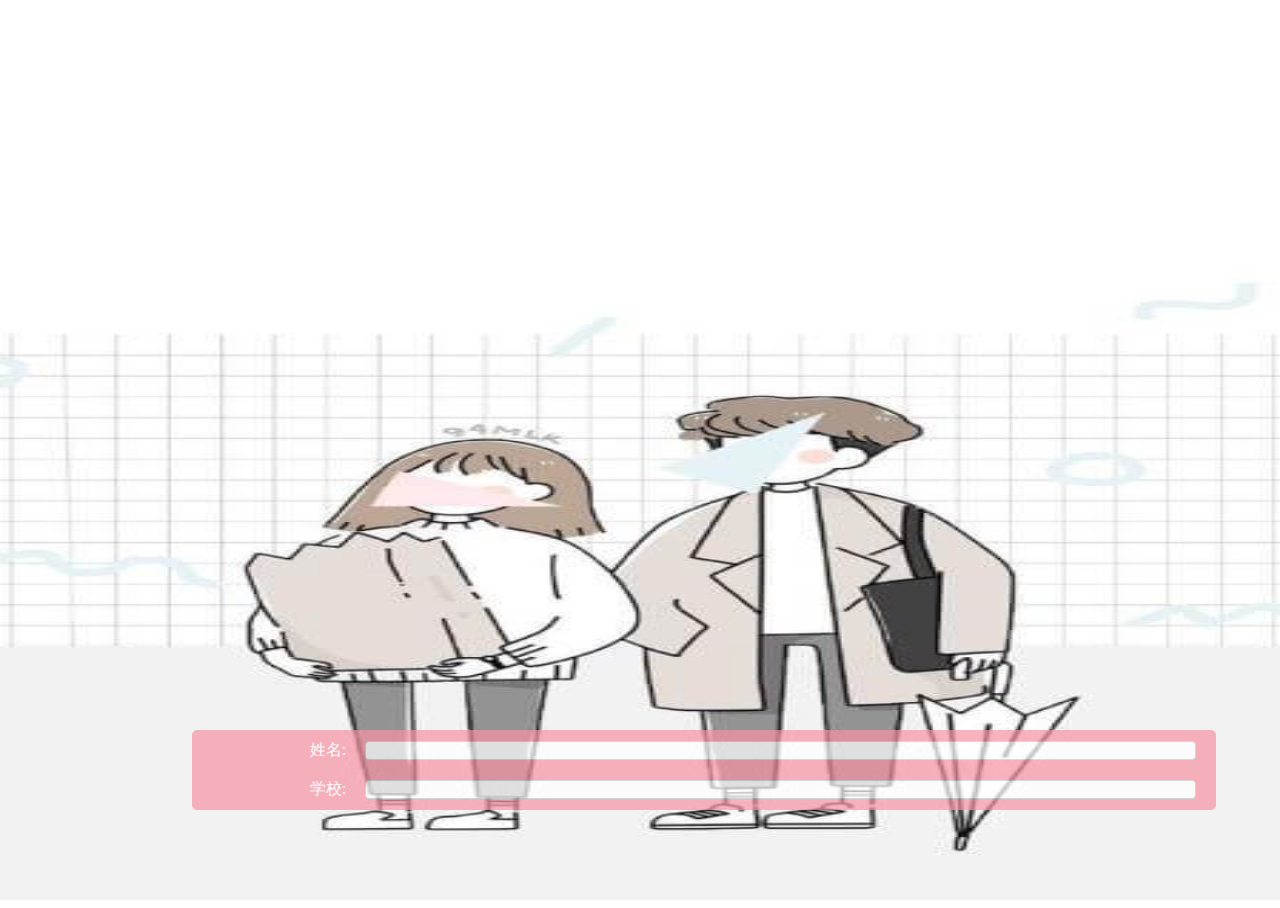
<file: index.html>
<!DOCTYPE html>
<html >
<head>
  <meta charset="UTF-8">
  <meta name="viewport" content="initial-scale=1.0,width=device-width"/>
  <title>创行调查</title>
</head>
<style type="text/css">
html{
	width:100%;
	height:100%;
}
body{
	width:100%;
	height:100%;
}
table{
		position: fixed;
    bottom: 10%;
    left: 15%;
    color: #FFFFFF;
    background: #f593a4;
    border: 1px solid #f593a4;
    border-radius: 0.3em;
    text-align: center;
    width: 80%;
    opacity: 0.7;
}
table td:first-of-type{
	width:15%;
	text-align: right;
}
table input,select{
	 color: #000;
	border:1px solid #CCC;
	border-radius:0.3em;
	width:95%;
	margin:10px 0px;
}
table select{
	border:1px solid #CCC;
	border-radius:0.3em;
	width:95%;
	margin:10px 0px;
}

</style>

<body style="background:url(img/bgimg2.jpg)  no-repeat;background-size:100% 100%;">
	<table border="0" width="45%" cellspacing="0" cellpadding="0">
		<tr>
			<td>姓名:</td>
			<td><input type="text" name="name" id="" value=""/></td>
		</tr>
		<tr>
				<td><label>学校:</label></td>
				<td><input type="text" name="school" id="" value=""/></td>
		</tr>
	</table>
<script src="js/jquery-1.9.1.min.js"></script>
<script>
$(function(){
	GetFormVal();
})
function GetFormVal(){
	var name = $("input[name='name']");
	var school = $("input[name='school']");
	name.blur(function(){
			var nameV = $(this).val();
			var schoolV = school.val();
			if(nameV!=""&&schoolV!="") window.location.href="detail.html";
		
	})
	
	school.blur(function(){
			var schoolV = $(this).val();
			var nameV = name.val();
			if(nameV!=""&&schoolV!="") window.location.href="detail.html";
	})
	
}
</script>
</body>
</html>
</file>
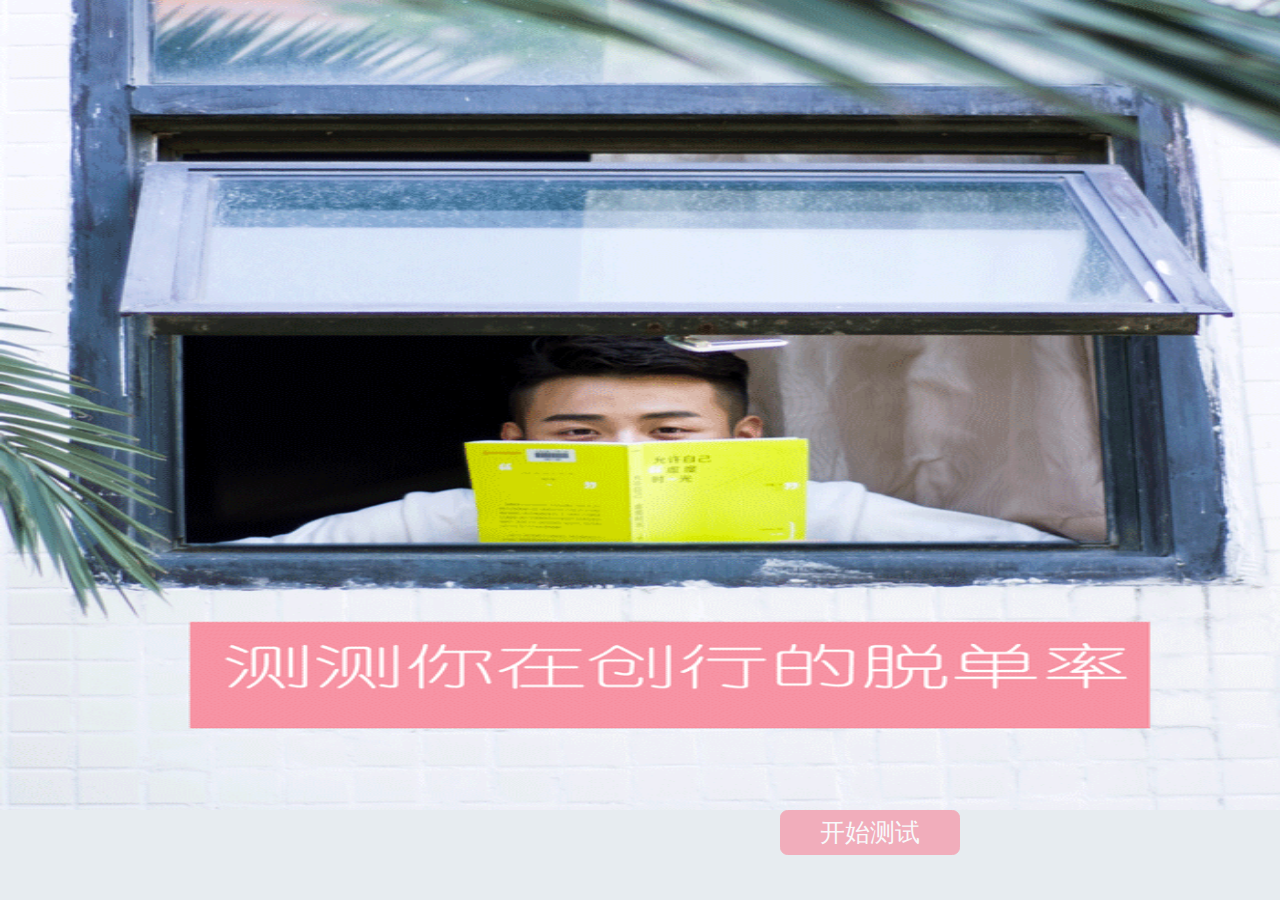
<file: login.html>
<!DOCTYPE html><!--声明文档类型-->
<html>
	<head>
		<meta charset="UTF-8">
		<meta name="viewport" content="initial-scale=1.0,width=device-width"/>
		<title>创行调查问卷</title>
		<link rel="stylesheet" href="css/common.css" />
		<link rel="stylesheet" href="css/login.css" />
	</head>
	<style>
		/*id选择器*/
		#container{
			height: 100%;
			background:url(img/firstpage.png) no-repeat;
			background-size: 100% 90%;
		}
		
		
	</style>
	<body>
		<div id="container" style="">
			<button onclick="ceshi();" style="opacity:0.7;width:180px;height:45px;font-family:宋体;font-size:25px;position: fixed;right:25%;bottom:5%;background:#f593a4;border-radius:0.3em;border: 1px solid #f593a4;color:#FFFFFF;">开始测试</button>
			</button>
<script>
	function ceshi(){
		window.location.href="index.html";

</script>
	</body>
</html>
</file>
<file: css/common.css>
*{
	margin:0px;
	padding:0px;
}
body,html{
	width:100%;
	height:100%;
	font: "微软雅黑";
}
</file>
<file: css/login.css>
*{
	margin: 0px;
	padding: 0px;
}
body,html{
width:100%;
height: 100%;
margin:0px;
padding:0px;
}
body{
	width:100%;
    height: 100%;
    background: #e7ecf0;
}
</file>
